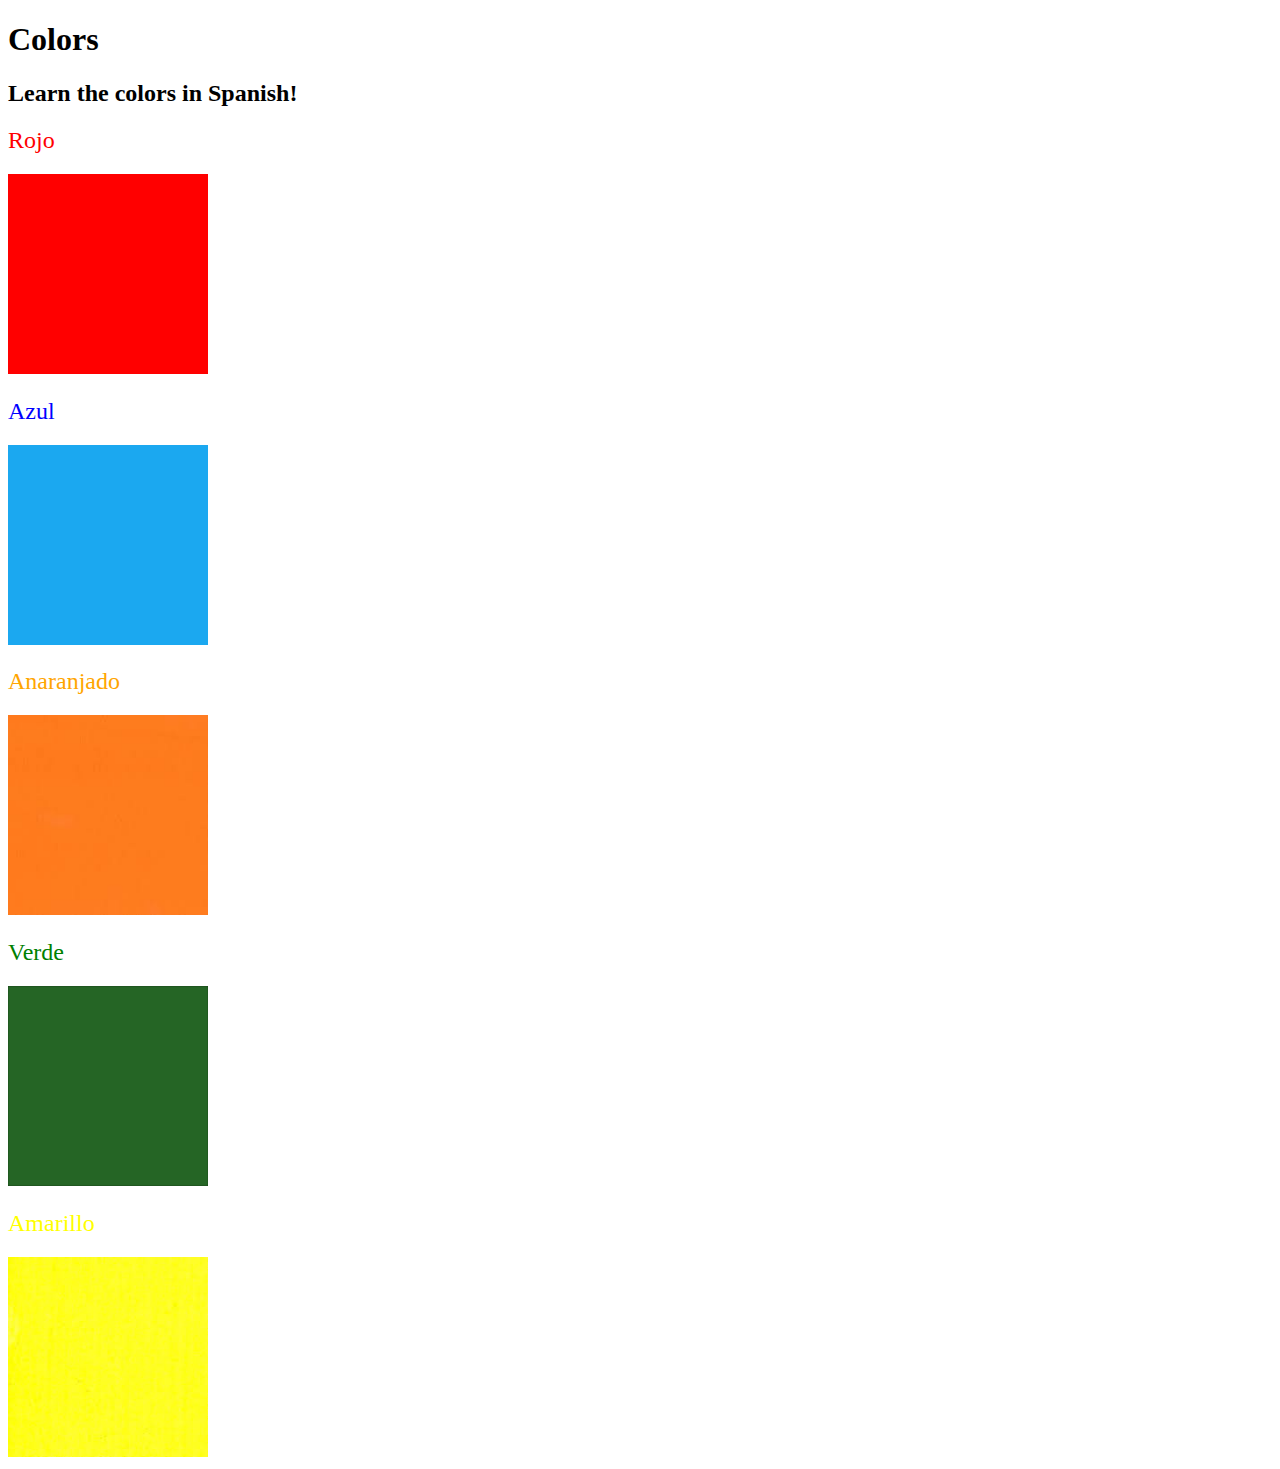
<file: 5.4 Color Vocab Project/index.html>
<!DOCTYPE html>
<html lang="en">
  <head>
    <meta charset="UTF-8" />
    <title>Spanish Vocabulary</title>
    <link rel="stylesheet" href="./style.css" />
  </head>

  <body>
    <h1>Colors</h1>
    <h2>Learn the colors in Spanish!</h2>
    <h2 class="color-title" id="red">Rojo</h2>
    <img src="./assets/images/red.png" alt="red" />

    <h2 class="color-title" id="blue">Azul</h2>
    <img src="./assets/images/blue.png" alt="blue" />

    <h2 class="color-title" id="orange">Anaranjado</h2>
    <img src="./assets/images/orange.png" alt="orange" />

    <h2 class="color-title" id="green">Verde</h2>
    <img src="./assets/images/green.png" alt="green" />

    <h2 class="color-title" id="yellow">Amarillo</h2>
    <img src="./assets/images/yellow.png" alt="yellow" />
  </body>
</html>

<!-- 
TODOs
IMPORTANT: You should not need to make ANY CHANGES to index.html
All code should be written in your CSS file.

1. Create a CSS file and incorporate it as an external stylesheet.
2. Use CSS to style each of the color titles to meaning. 
Hint: Use the id to help if you don't know the words in spanish.
3. Use CSS to change all the color titles to have "font-weight: normal;"
4. Use CSS (not HTML) to make all the images 200px heigh and 200px wide. 
Hint: 
https://developer.mozilla.org/en-US/docs/Web/CSS/height
https://developer.mozilla.org/en-US/docs/Web/CSS/width
-->
</file>
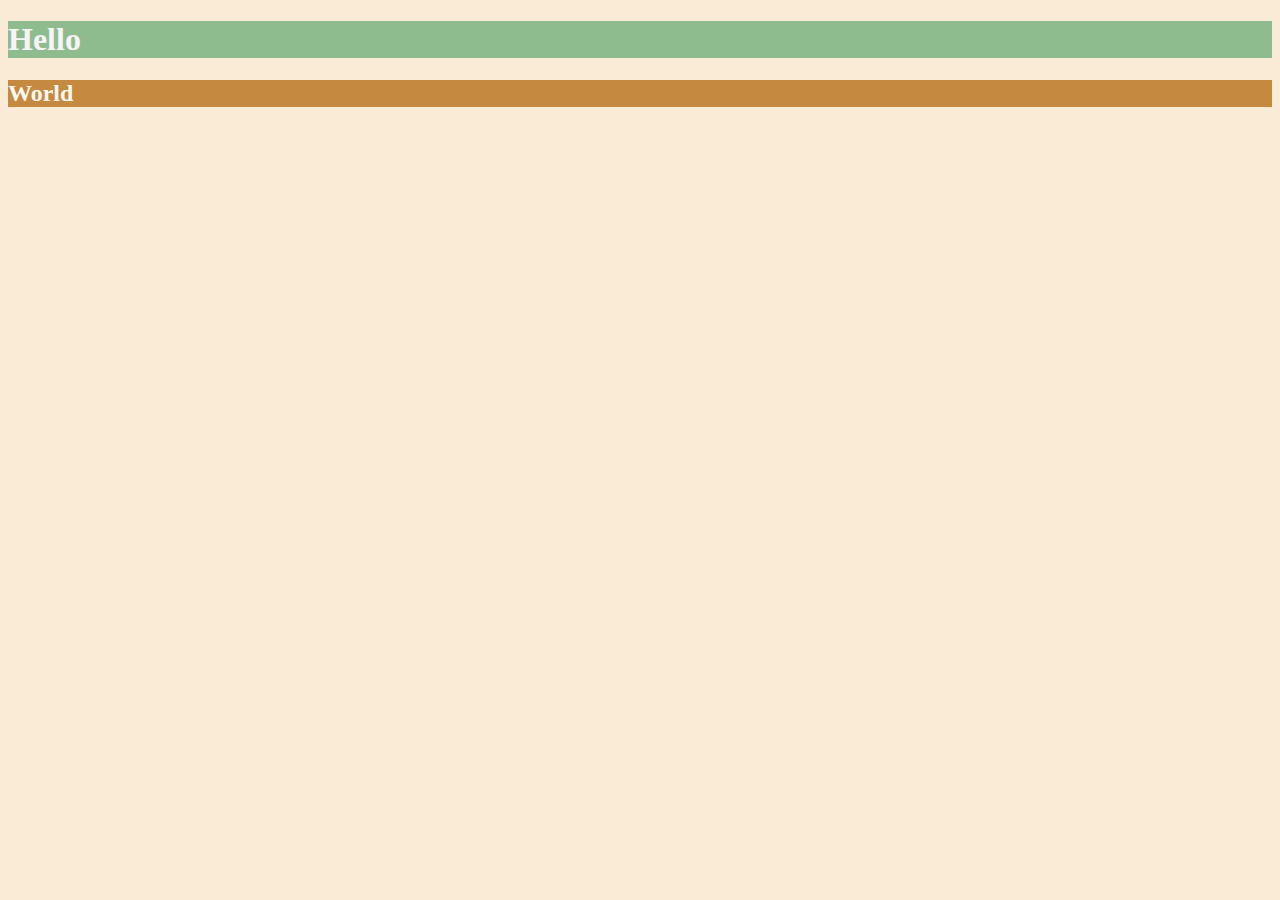
<file: 6.0 CSS Colors/index.html>
<!DOCTYPE html>
<html lang="en">

<head>
  <meta charset="UTF-8">
  <title>Colors</title>
  <style>
    *{
      background-color: antiquewhite;
    }
    h1{
      color: whitesmoke;
      background-color: darkseagreen ;
    }
    h2{
      color: #FAF8F1;
      background-color:#C58940 ;
    }
  
  /* Write your CSS code here. */
    /* 1. Make the background of the webpage "antiquewhite"
    2. Make the h1 "whitesmoke"
    3. Make the background of the h1 "darkseagreen"
    4. Make the h2 #FAF8F1
    5. Make the background of the h2 "#C58940" */
  </style>
</head>

<body>
  <h1>Hello</h1>
  <h2>World</h2>
</body>

</html>
</file>
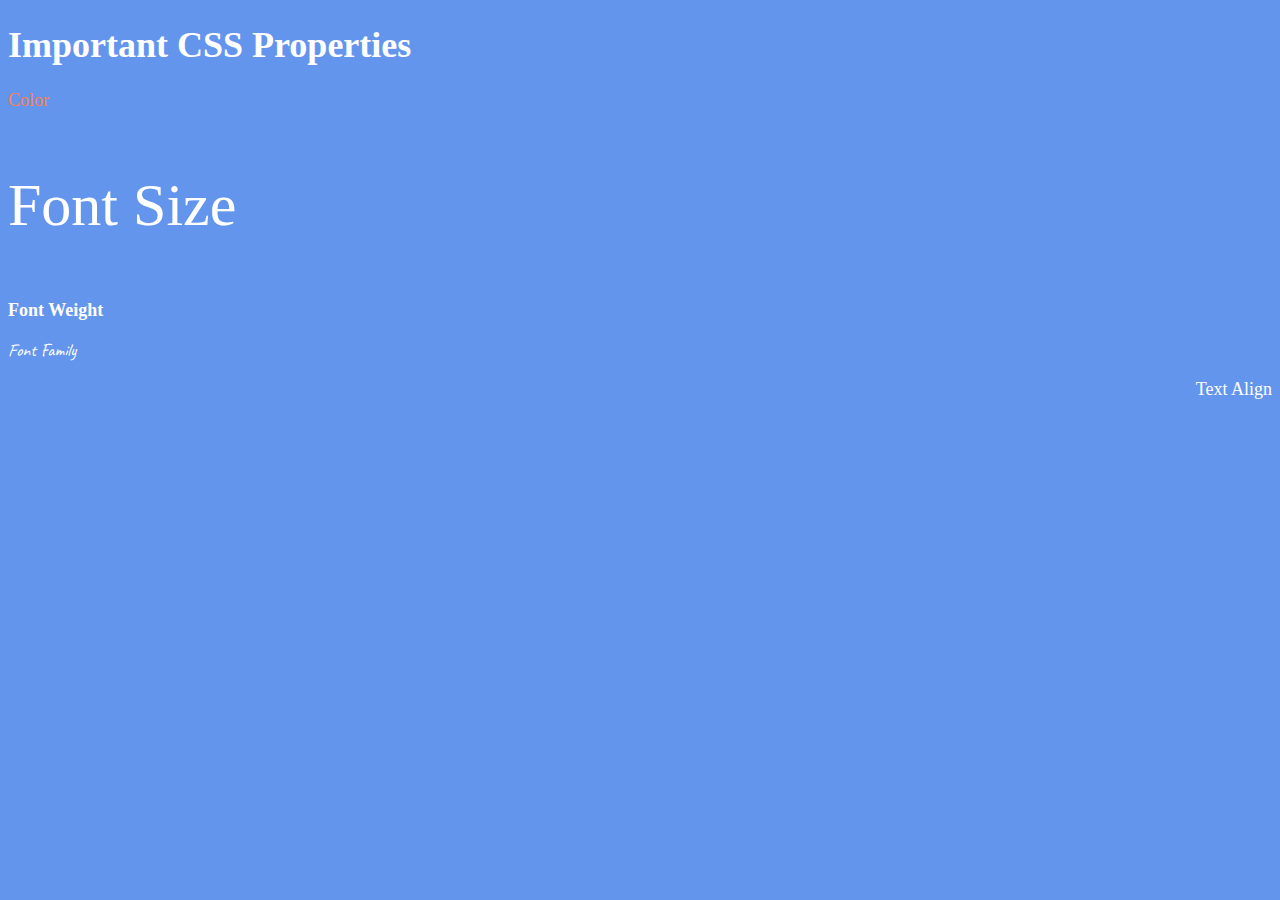
<file: 6.1 Font Properties/index.html>
<!DOCTYPE html>
<html lang="en">

<head>
  <meta charset="UTF-8">
  <title>CSS Properties</title>
  <link rel="preconnect" href="https://fonts.googleapis.com">
  <link rel="preconnect" href="https://fonts.gstatic.com" crossorigin>
  <link href="https://fonts.googleapis.com/css2?family=Caveat:wght@400..700&display=swap" rel="stylesheet">
  <style>
    body {
      background-color: cornflowerblue;
      color: white;
      font-size: 18px;
    }

    /* Don't change the CSS above, add Your CSS below */
    #color{
      color: coral;
    }
    #size{
      font-size: 2rem;
    }
    #weight{
      font-weight: 900;
    }
    #family{
       font-family: "Caveat", cursive;
       font-optical-sizing: auto;
       font-weight: 400;
       font-style: normal;
    }
    #align{
      text-align: right;
    }
    html{
      font-size: 30px;
    }
    
  </style>
</head>

<body>
  <h1>Important CSS Properties</h1>
  <p id="color">Color</p>
  <p id="size">Font Size</p>
  <p id="weight">Font Weight</p>
  <p id="family">Font Family</p>
  <p id="align">Text Align</p>

  <!-- TODOs
  1. Change the color of <p>Color</p> to "coral" color.
  2. Change the font size of <p>Font Size</p> to 2X the size of the root font size.
  3. Change the font weight of <p>Font Weight</p> to 900.
  4. Change the font family of <p>Font Family</p> to the Google font Caveat with regular (400) font weight.
  Link: https://fonts.google.com/specimen/Caveat
  5. Change the <p>Text Align</p> to right align.
  6. Change the the root (html element) font size to 30px -->
</body>

</html>
</file>
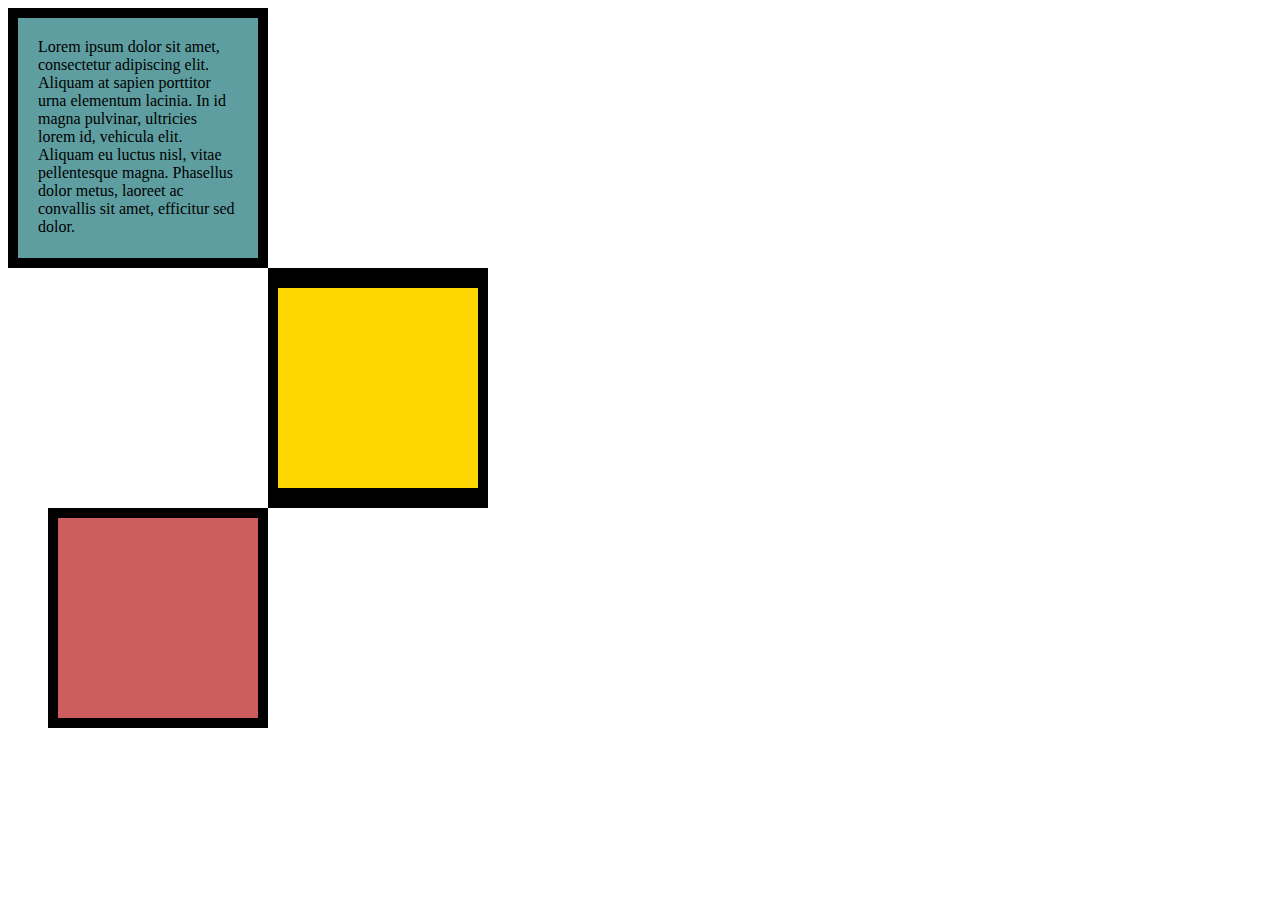
<file: 6.3 CSS Box Model/index.html>
<!DOCTYPE html>
<html lang="en">

<head>
  <meta charset="UTF-8">
  <title>CSS Box Model</title>
  <style>
    /* Write your CSS code here */
    div{
      width: 200px;
      height: 200px;
    }
    #divOne{
      background-color: cadetblue;
      padding: 20px;
      border: 10px solid black;
    }
    #divOne p{
      margin: 0;
    }
    #divTwo{
      background-color: gold;
      border: solid black;
      border-width:20px 10px;
      margin-left: 260px;
    }
    #divThree{
      background-color: indianred;
      border: solid black;
      border-width: 10px;
      margin-left: 40px;
    }
    
  </style>
</head>

<body>

  <div id="divOne">
    <p>
      Lorem ipsum dolor sit amet, consectetur adipiscing elit. Aliquam at sapien porttitor urna elementum lacinia. In
    id magna pulvinar, ultricies lorem id, vehicula elit. Aliquam eu luctus nisl, vitae pellentesque magna. Phasellus
    dolor metus, laoreet ac convallis sit amet, efficitur sed dolor.
    </p>
  </div>
  <div id="divTwo">
    
  </div>
  <div id="divThree">
    
  </div>

  <!-- TODOs:
1. Create 3 Boxes using the div element.
2. Set their sizes to 200px heigh by 200px wide.
3. Set different background colors for each of the boxes (I used cadetblue, gold and indianred).
4. Add a paragraph <p> element into the first div and add the following words:
    Lorem ipsum dolor sit amet, consectetur adipiscing elit. Aliquam at sapien porttitor urna elementum lacinia. In
    id magna pulvinar, ultricies lorem id, vehicula elit. Aliquam eu luctus nisl, vitae pellentesque magna. Phasellus
    dolor metus, laoreet ac convallis sit amet, efficitur sed dolor.
5. Set the 1st div to have 20px padding all around with a black 10px border.
6. Fix the style of the <p> element to remove all margins.
Hint: Use the CSS inspector in Chrome.
7. Set the 2nd div to have a 20px border on top and bottom and 10px border left and right. (See goal image)
8. Set the 3rd div to have a 10px border 
9. Set the margins for the divs so that each box corner touches the other. (See the goal image)
-->

</body>

</html>
</file>
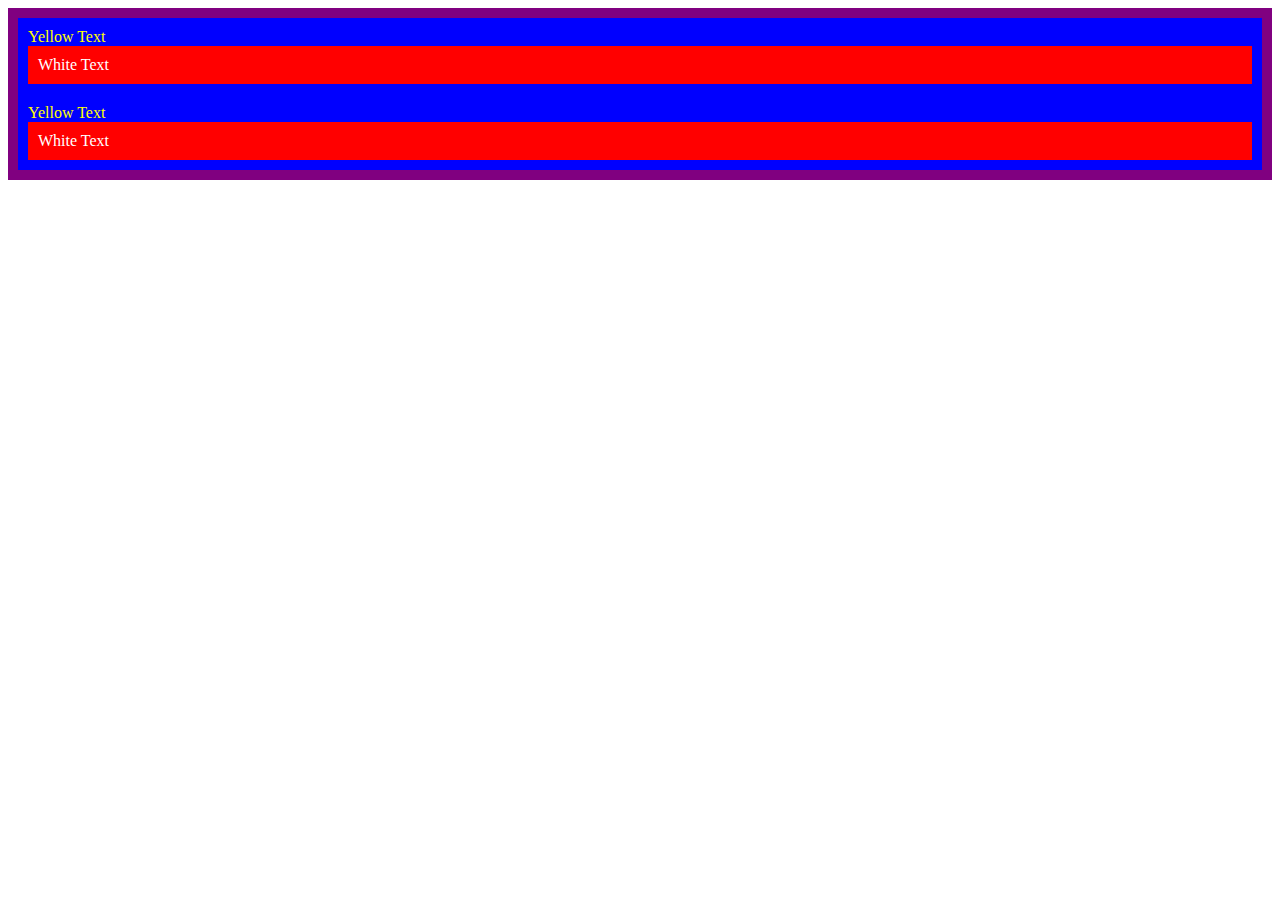
<file: 7.0 CSS Cascade/index.html>
<!DOCTYPE html>
<html lang="en">

<head>
  <meta charset="UTF-8">
  <title>CSS Cascade</title>
  <link rel="stylesheet" href="./style.css">
</head>

<body>
  <div id="outer-box" class="box">
    <div class="box">
      <p>Yellow Text</p>
      <div class="box inner-box">
        <p class="white-text">White Text</p>
      </div>
    </div>
    <div class="box">
      <p>Yellow Text</p>
      <div class="box inner-box">
        <p class="white-text">White Text</p>
      </div>
    </div>
  </div>
</body>

</html>
</file>
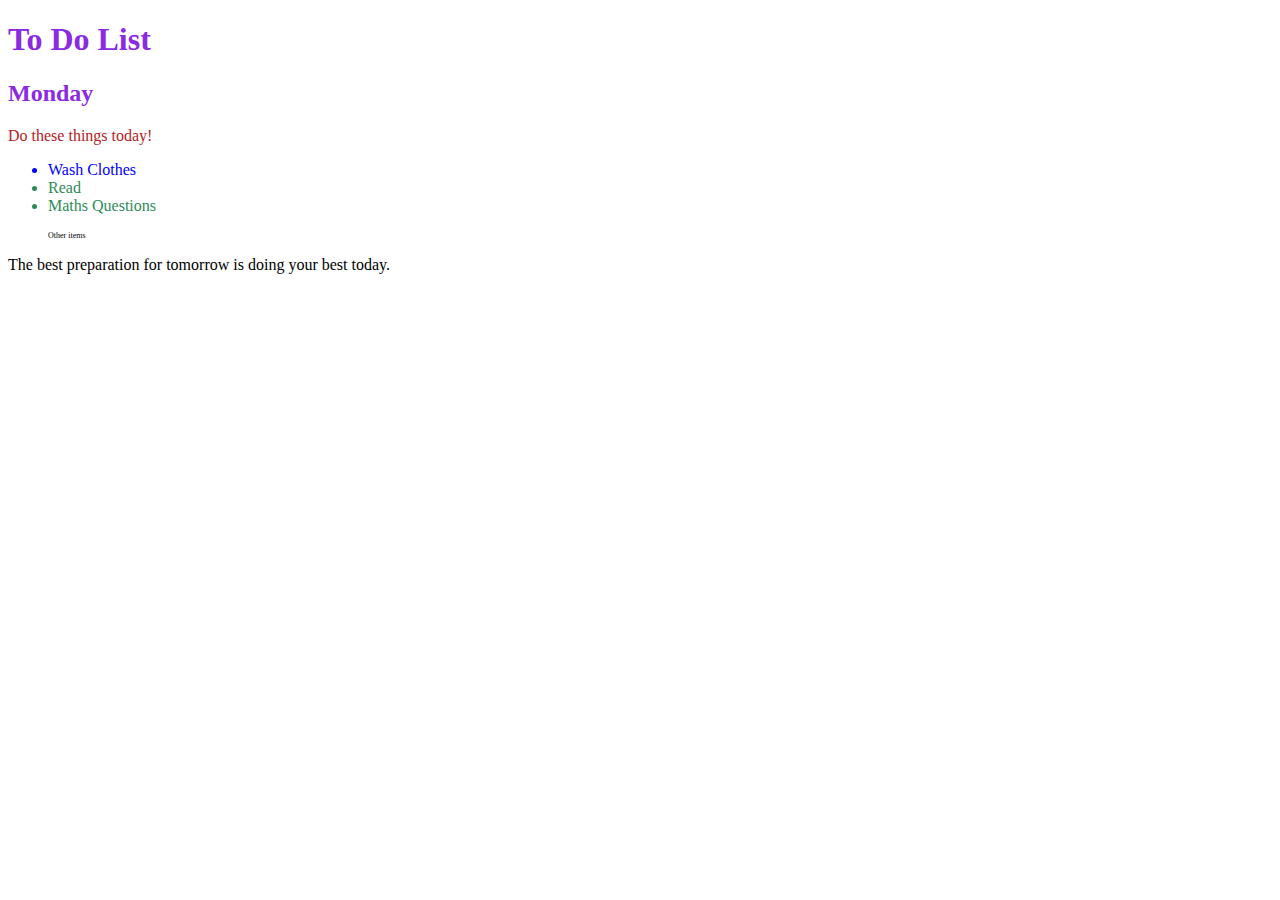
<file: 7.1 Combining Selectors/index.html>
<!DOCTYPE html>
<html lang="en">

<head>
  <meta charset="UTF-8">
  <title>Combining CSS Selectors</title>
  <link rel="stylesheet" href="./style.css">
</head>

<!-- Don't change any of the HTML code! -->

<body>
  <h1>To Do List</h1>
  <h2>Monday</h2>
  <div class="box">
    <p class="done">Do these things today!</p>
    <ul class="list">
      <li>Wash Clothes</li>
      <li class="done">Read</li>
      <li class="done">Maths Questions</li>
    </ul>
  </div>

  <ul>
    <p class="done">Other items</p>
  </ul>
  <p>The best preparation for tomorrow is doing your best today.</p>

</body>

</html>
</file>
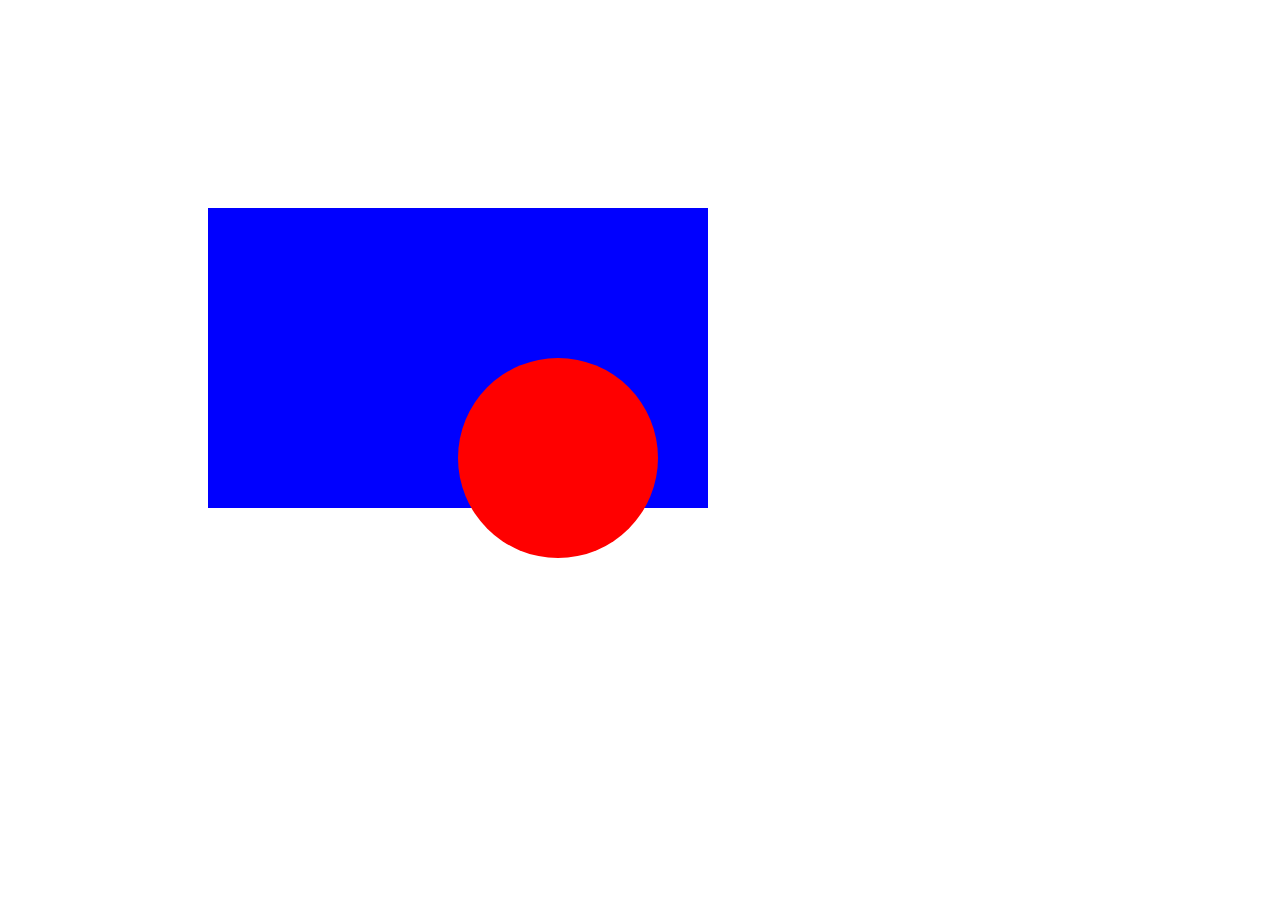
<file: 7.2 CSS Positioning/index.html>
<!DOCTYPE html>
<html>

<head>
  <title>CSS Positioning Exercise</title>
  <style>
    /* Write your code here */
    .red-circle{
      width: 200px;
      height: 200px;
      background-color: red;
      border-radius: 50%;
      position: absolute;
      top: 150px;
      left: 250px;
    }

    .blue-box{
      width: 500px;
      height: 300px;
      background-color: blue;
      position: relative;
      top: 200px;
      left: 200px;
    }
  </style>
</head>

<body>
  <div class="blue-box">
    <div class="red-circle">
    </div>
  </div>

</body>

</html>
</file>
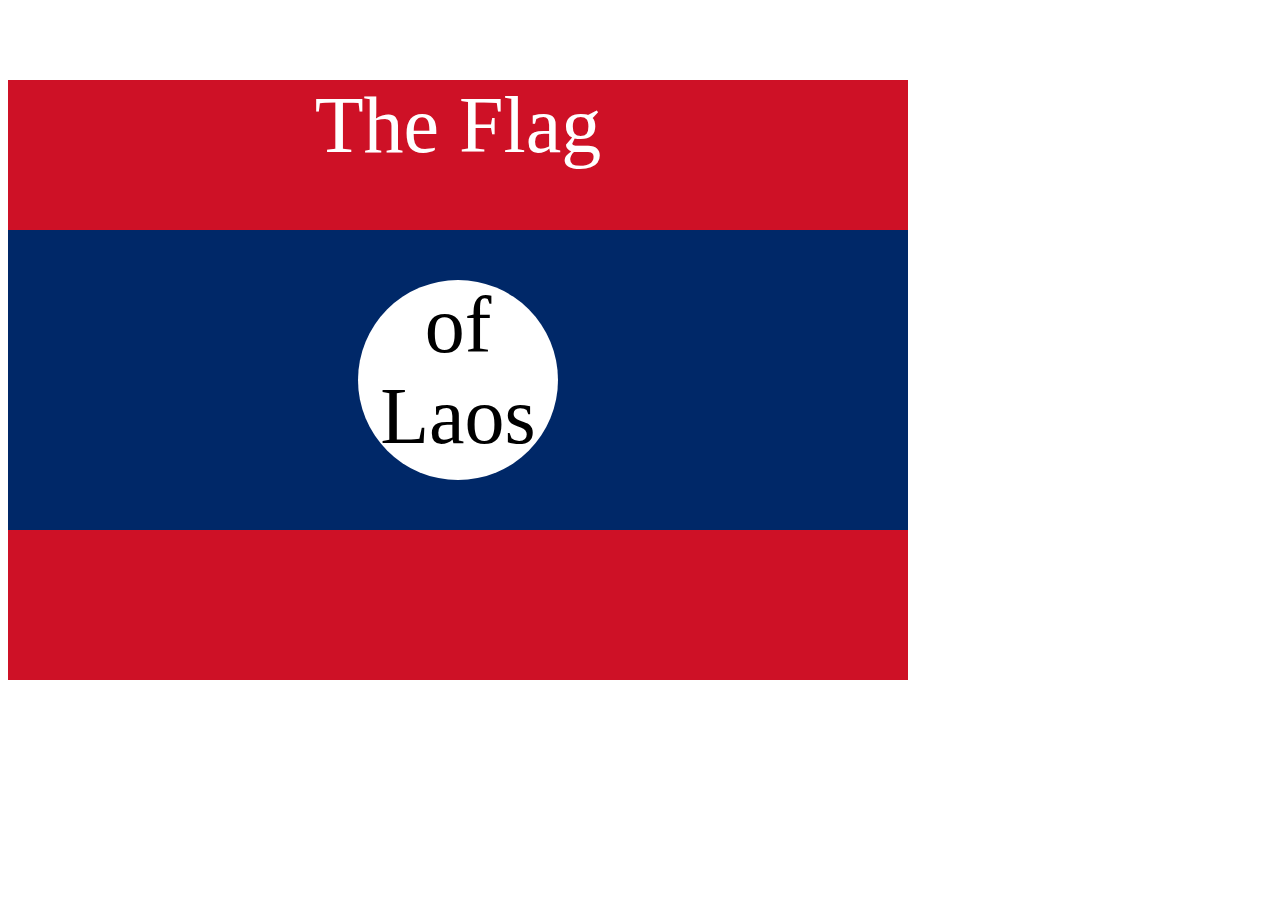
<file: 7.3 CSS Flag Project/index.html>
<!DOCTYPE html>
<html lang="en">

<head>
  <meta charset="UTF-8">
  <title>CSS Flag Project</title>
  <style>
    /* Write your CSS Code here */
    .flag {
      width: 900px;
      height: 600px;
      background-color: #ce1126;
      position: relative;
    }

    .flag > p{
      color: white;
      text-align: center;
      font-size: 5rem;
      left: 500px;

    }

    .flag > div {
      background-color: #002868;
      width: 100%;
      height: 300px;
      position: absolute;
      top: 150px;
    }

    .flag div div {
      width: 200px;
      height: 200px;
      background-color: white;
      border-radius: 50%;
      text-align: center;
      position: relative;
      top: 50px;
      left: 350px;
      font-size: 5rem;
    }

    .flag div div p{
     margin: 0;
    }
   
    

 

  </style>
</head>

<!-- 
  IMPORTANT! Do not change any HTML
Don't add any classes/ids/elements 
Use what you know about combining selectors 
and CSS specificity instead.
Hint 1: The flag is 900px by 600px and the circle is 200px by 200px.
Hint 2: You can use CSS inspection to get the colors from
https://appbrewery.github.io/flag-of-laos/
-->

<body>
  <div class="flag">
    <p>The Flag</p>
    <div>
      <div>
        <p>of Laos</p>
      </div>
    </div>
  </div>
</body>

</html>
</file>
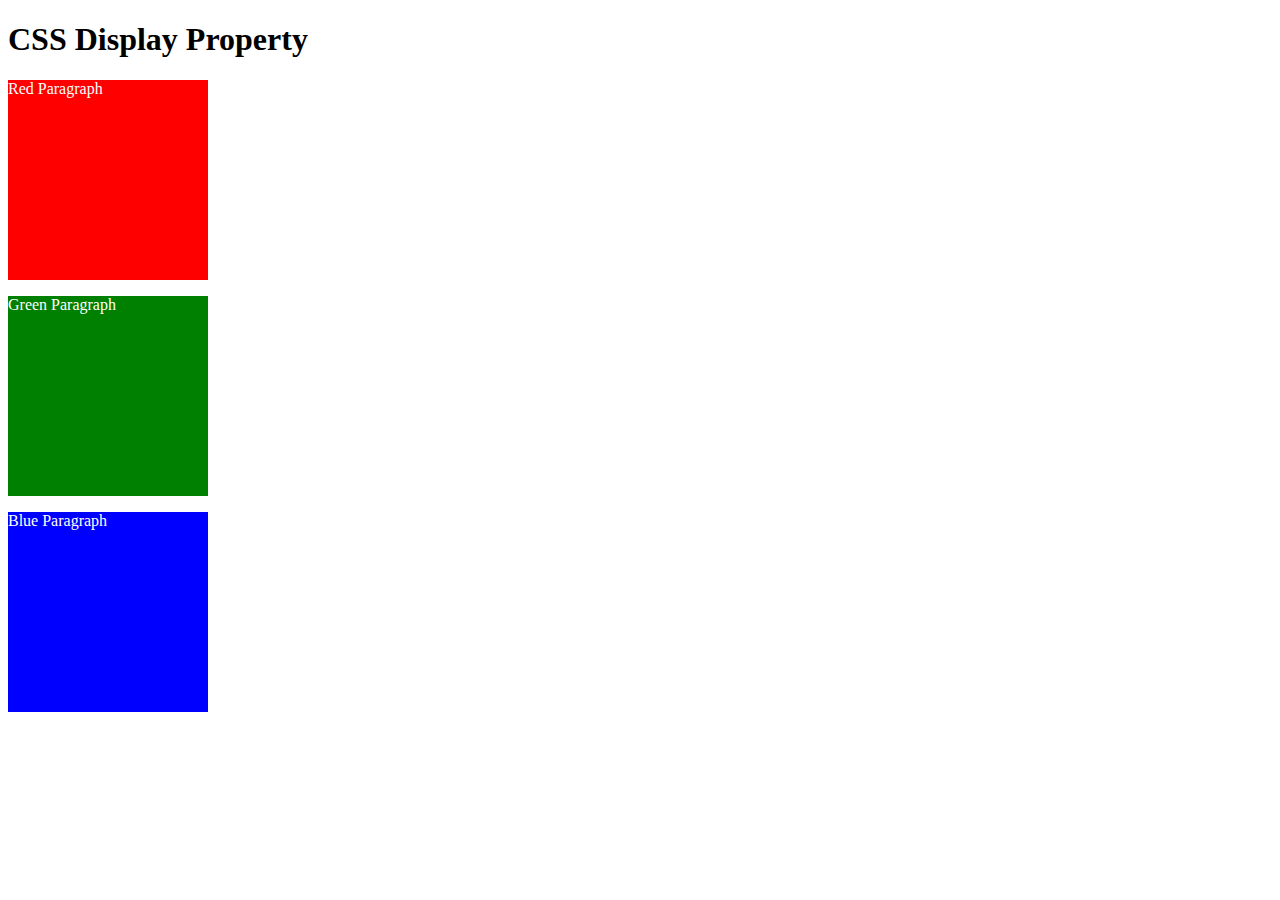
<file: 8.0 CSS Display/index.html>
<!DOCTYPE html>
<html>

<!-- 
  TODO
1. By changing only the display property of the CSS make all 3 squares line up horizontally like in goal1 image.
2. Change only the display property to make all 3 squares line up vertically like in goal2 image. 
-->

<head>
  <title>CSS Display Property Example</title>
  <style>
    p {
      color: white;
    }

    .red {
      display: block;
      width: 200px;
      height: 200px;
      background-color: red;
    }

    .green {
      display: block;
      width: 200px;
      height: 200px;
      background-color: green;
    }

    .blue {
      display: block;
      width: 200px;
      height: 200px;
      background-color: blue;
    }
  </style>
</head>


<body>
  <h1>CSS Display Property</h1>
  <p class="red">Red Paragraph </p>
  <p class="green">Green Paragraph</p>
  <p class="blue">Blue Paragraph</p>
</body>

</html>
</file>
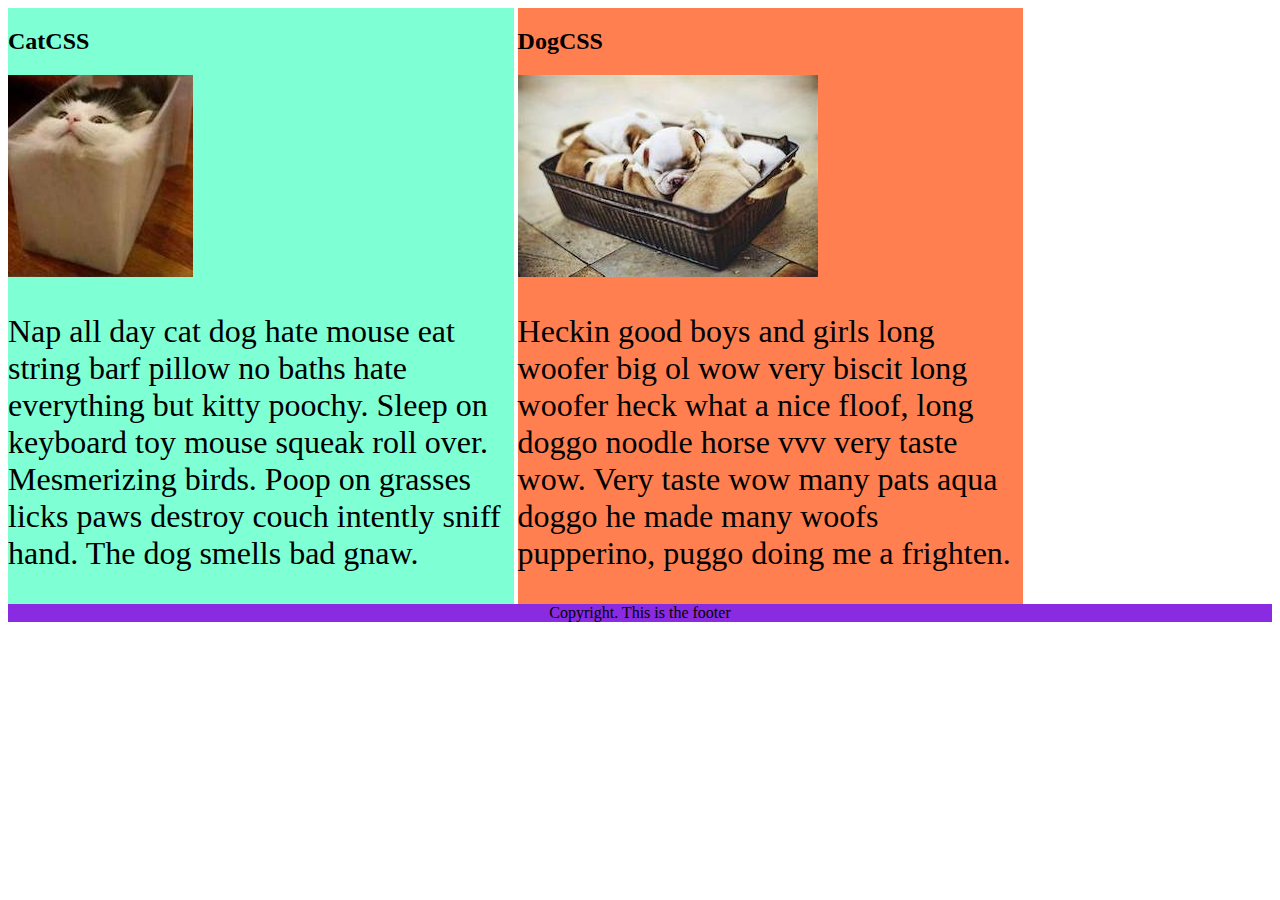
<file: 8.1 CSS Float/index.html>
<!DOCTYPE html>
<html lang="en">

<!-- TODO
1. Make both paragraph elements wrap around the image.
2. Use Float to move the cat div to the left and the dog div to the right.
3. Use clear to make the footer go below both the cat and dog div. -->

<head>
  <meta charset="UTF-8">
  <title>CSS Float</title>
  <style>
    div {
      display: inline-block;
      width: 40%;
    }

    p {
      font-size: 2em;
    }

    .cat {
      background-color: aquamarine;
    }

    .dog {
      background-color: coral;
    }

    footer {
      text-align: center;
      background-color: blueviolet;
    }
  </style>
</head>

<body>
  <div class="cat">
    <h2>CatCSS</h2>

    <img src="cat.jpeg" alt="cat in a box" />
    <p class="first-paragraph">Nap all day cat dog hate mouse eat string barf pillow no baths hate everything but kitty
      poochy. Sleep on keyboard
      toy
      mouse squeak roll over. Mesmerizing birds. Poop on grasses licks paws destroy couch intently sniff hand. The dog
      smells
      bad gnaw.</p>
  </div>
  <div class="dog">
    <h2>DogCSS</h2>
    <img src="dog.jpeg" alt="dogs in a box" />
    <p class="second-paragraph">Heckin good boys and girls long woofer big ol wow very biscit long woofer heck what a
      nice
      floof, long doggo noodle
      horse vvv very taste wow. Very taste wow many pats aqua doggo he made many woofs pupperino, puggo doing me a
      frighten.</p>
  </div>

  <footer>Copyright. This is the footer</footer>
</body>

</html>
</file>
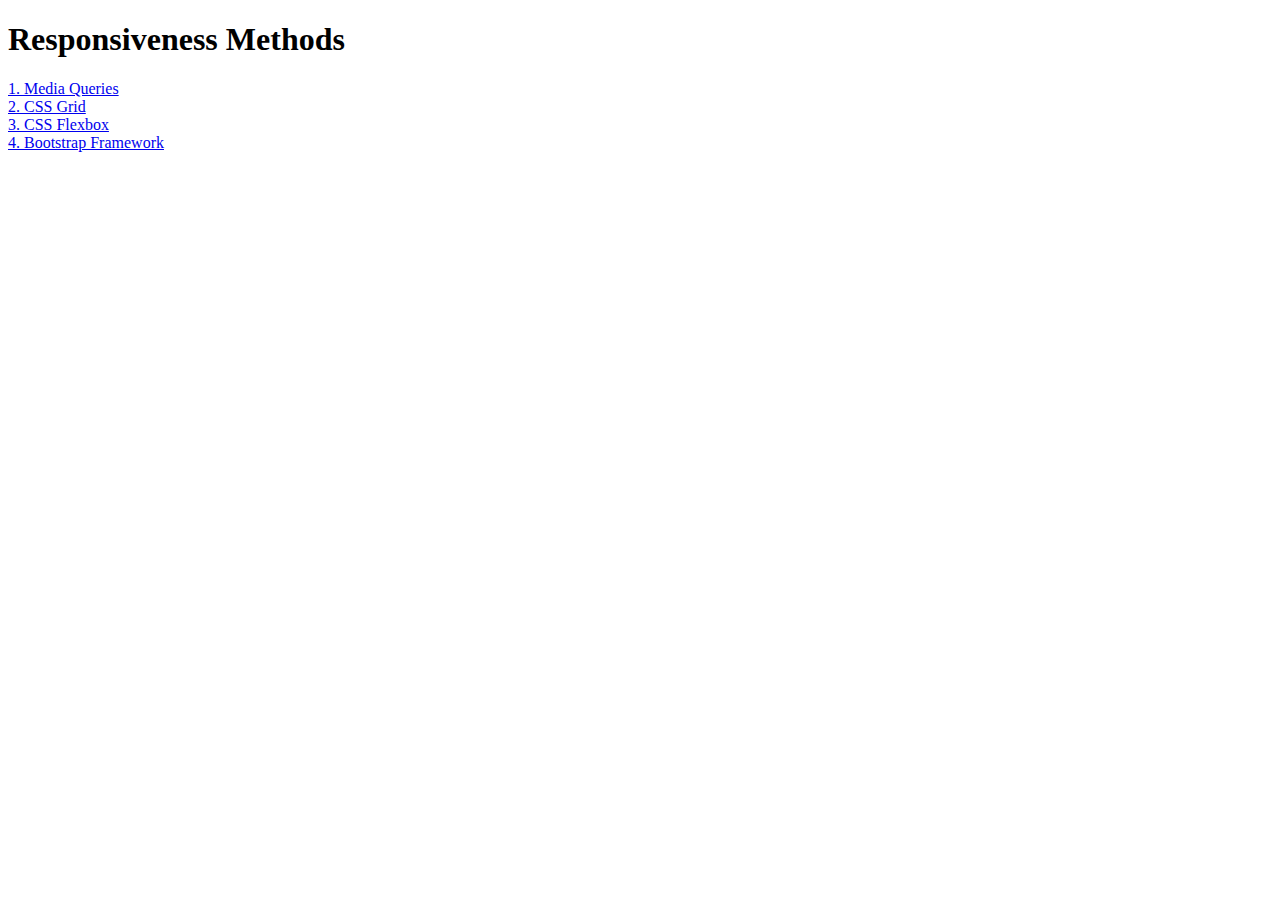
<file: 8.2 Responsiveness/index.html>
<!DOCTYPE html>
<html lang="en">

<head>
  <meta charset="UTF-8">
  <meta name="viewport" content="width=device-width, initial-scale=1.0">
  <title>Responsiveness</title>
  <style>
    a {
      display: block;
    }
  </style>
</head>

<body>
  <h1>Responsiveness Methods</h1>
  <a href="./media-query.html">1. Media Queries</a>
  <a href="./grid.html">2. CSS Grid</a>
  <a href="./flexbox.html">3. CSS Flexbox</a>
  <a href="./bootstrap.html">4. Bootstrap Framework</a>
</body>

</html>
</file>
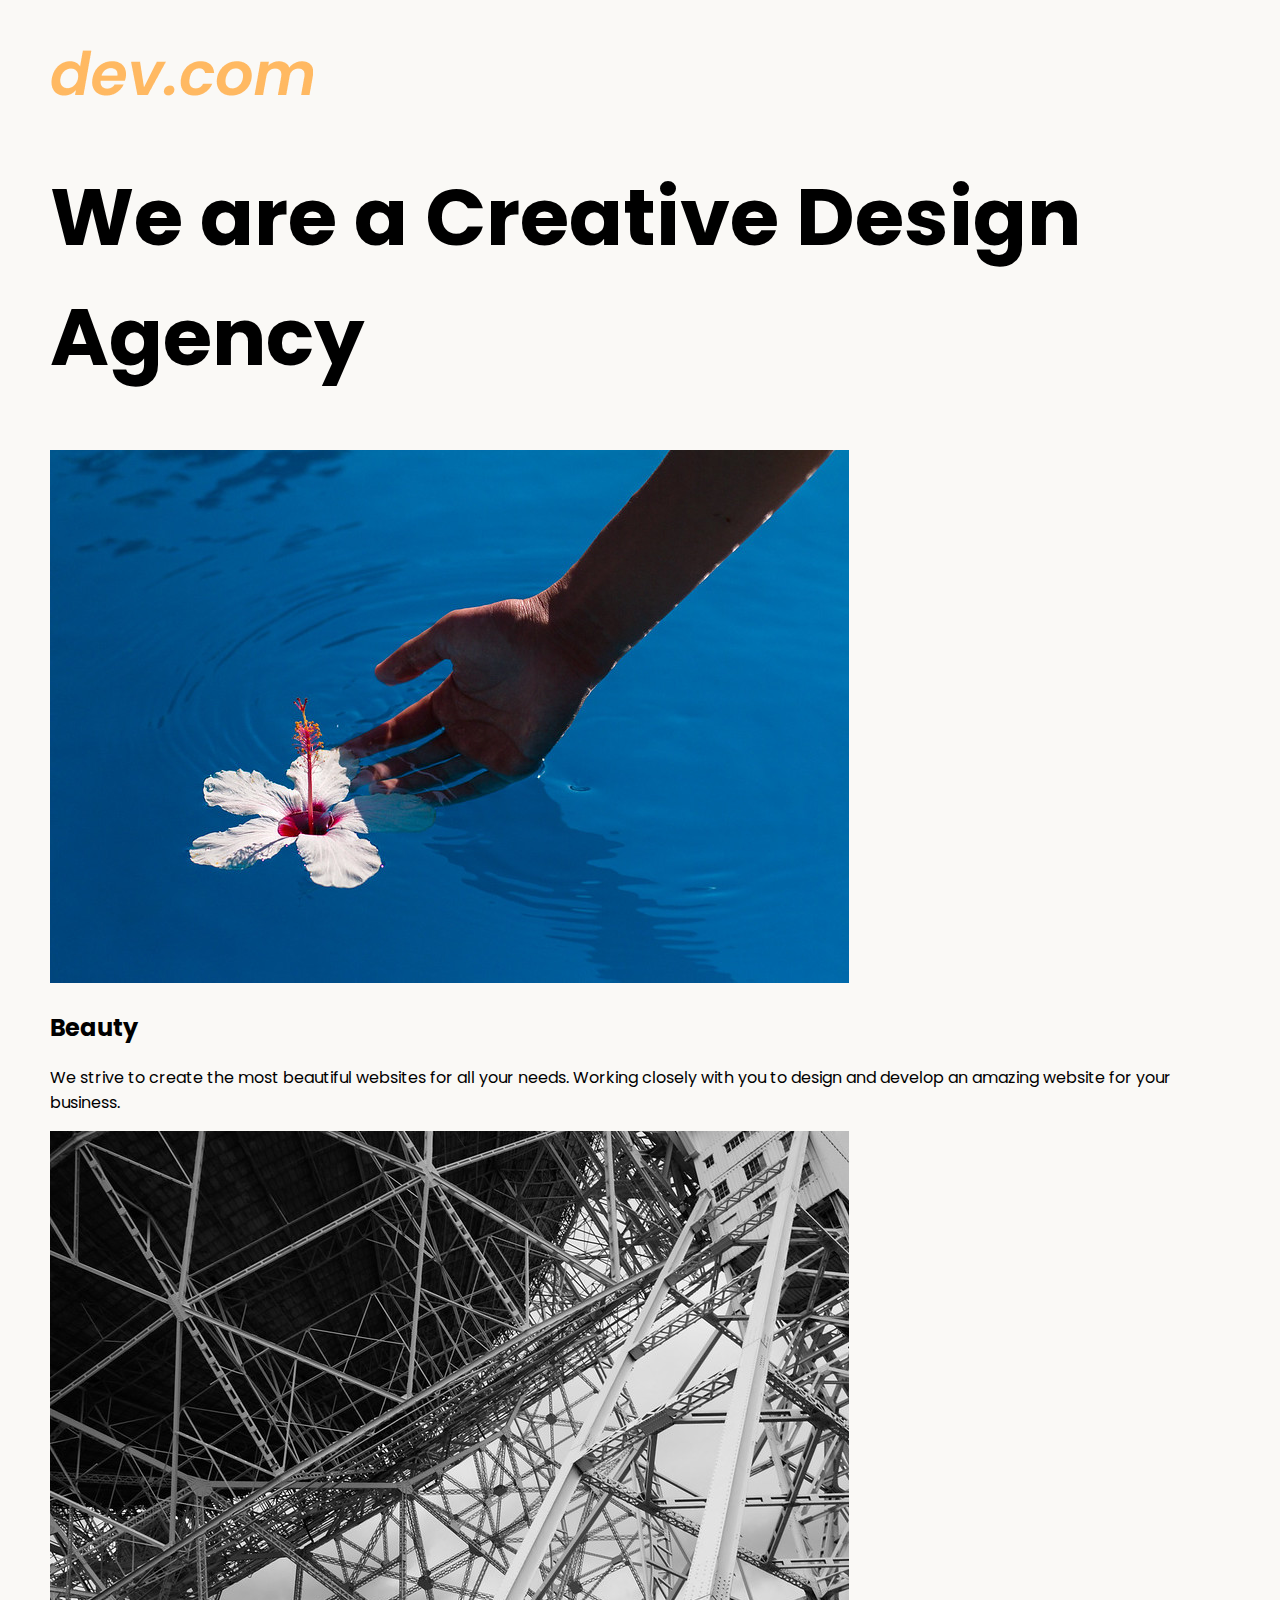
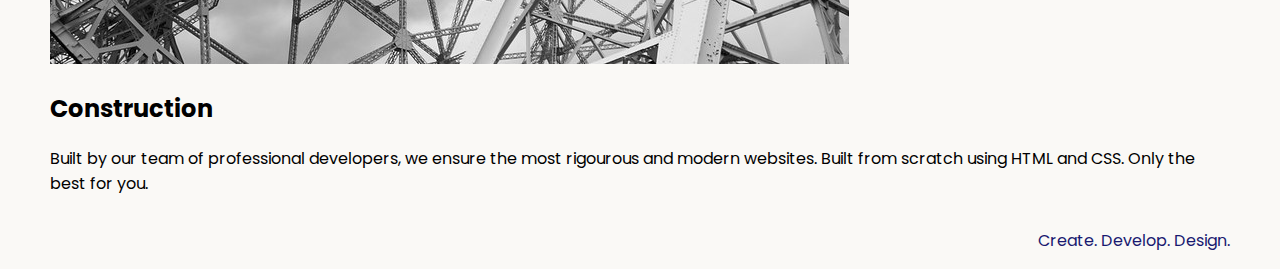
<file: 8.4 Web Design Agency Project/index.html>
<!DOCTYPE html>
<html lang="en">

<head>
  <meta charset="UTF-8">
  <meta name="viewport" content="width=device-width, initial-scale=1.0">
  <title>Agency</title>
  <link rel="stylesheet" href="./style.css">
  <link rel="preconnect" href="https://fonts.googleapis.com">
  <link rel="preconnect" href="https://fonts.gstatic.com" crossorigin>
  <link href="https://fonts.googleapis.com/css2?family=Poppins:wght@400;700&display=swap" rel="stylesheet">
</head>

<body>
  <div class="main">
    <img class="logo" src="./assets/images/logo.png" alt="logo">
    <h1>We are a Creative Design Agency</h1>
    <div class="left card"><img class="tile-image" src="./assets/images/beautiful.jpg" alt="hand and flower in water">
      <h2 class="card-title">Beauty</h2>
      <p class="card-text">We strive to create the most beautiful websites for all your needs. Working closely with you
        to
        design and
        develop an amazing website for your business.</p>
    </div>

    <div class="right card"><img class="tile-image" src="./assets/images/construction.jpg" alt="metal structure">
      <h2 class="card-title">Construction</h2>
      <p>Built by our team of professional developers, we ensure the most rigourous and modern websites. Built from
        scratch using HTML and CSS. Only the best for you.</p>
    </div>

  </div>
  <footer>
    <p>Create. Develop. Design.</p>
  </footer>
</body>

</html>
</file>
<file: 5.4 Color Vocab Project/style.css>
.color-title{
    font-weight: normal;
}

img{
    width: 200px;
    height: 200px;
}

#red{
    color: red;
}

#blue{
    color: blue;
}

#orange{
    color: orange;
}

#green{
    color: green;
}

#yellow{
    color: yellow;
}

#black{
    color: black
}
</file>
<file: 7.0 CSS Cascade/style.css>
/* Don't change the existing CSS. */

.box {
  background-color: blue;
  padding: 10px;
}

p {
  color: yellow;
  margin: 0;
  padding: 0;
}

.inner-box{
  background-color: red;
}

.white-text{
  color: white;
}

#outer-box{
  background-color: purple;
  padding: 10px;
}
</file>
<file: 7.1 Combining Selectors/style.css>
/* Write your code here: */

/** Combination Selector **/
h1, h2{
    color: blueviolet;
}

/** Child Selector **/
.box > p {
    color: firebrick;
}

/** Descendent Selector **/
.box li{
    color: blue;
}

/** Chaining Selector : Chain all characteristics to be specific**/
li.done{
    color: seagreen;
}

/** Combining Combiners **/

ul > p.done{
    font-size: 0.5rem;
}
</file>
<file: 8.4 Web Design Agency Project/style.css>
body {
  font-family: "Poppins", sans-serif;
  margin: 50px 50px 0 50px;
  background-color: #faf9f6;
  display: flex;
  flex-direction: column;
  min-height: 95vh;
}
.main {
  flex: 1;
}

h1 {
  font-size: 5rem;
}

footer {
  text-align: right;
  color: midnightblue;
}
</file>
